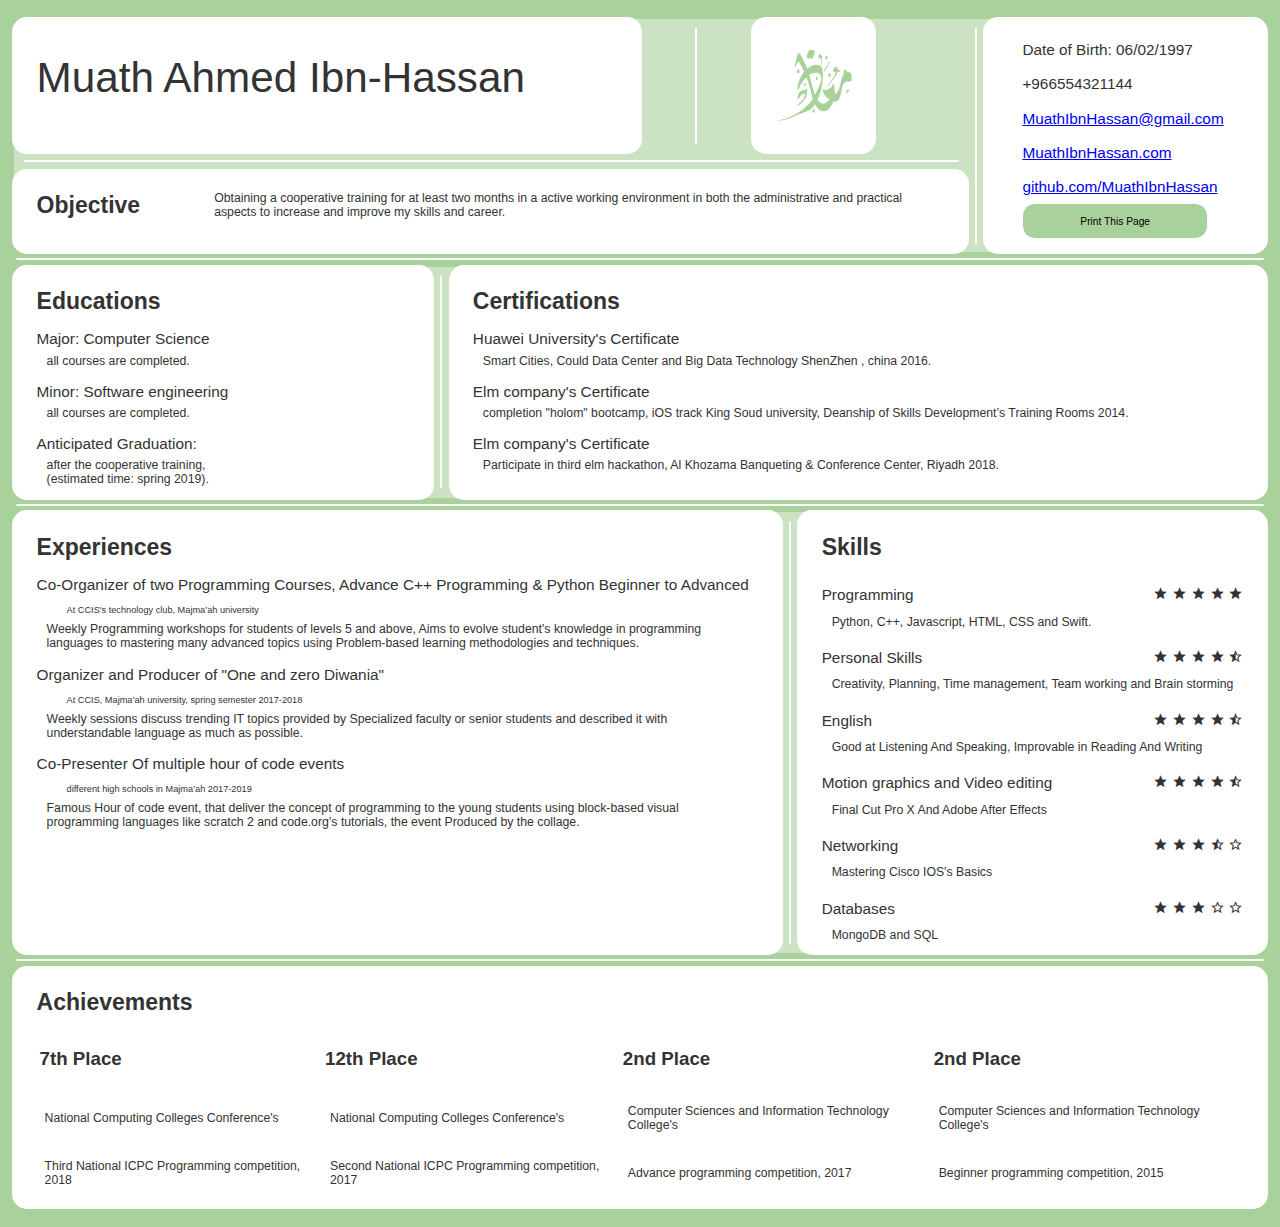
<file: index.html>
﻿<!DOCTYPE html>
<html>

<head>
    <script src="https://ajax.googleapis.com/ajax/libs/jquery/3.4.1/jquery.min.js"></script>
    <link href='https://fonts.googleapis.com/css?family=Roboto:100,300,350,400,500' rel='stylesheet'>
    <link href="https://fonts.googleapis.com/icon?family=Material+Icons" rel="stylesheet">
    <link rel="stylesheet" type="text/css" href="style.css">
    <script>
        $(document).ready(function () {
            $("#print-button").click(function () {
                $('link[href="style.css"]').attr('href', 'CVstyle.css');
                $('#my-logo').attr('src', 'resourses/myLogoGray.svg');
                setTimeout(function () { window.print(); }, 1000);
                setTimeout(function () { $('link[href="CVstyle.css"]').attr('href', 'style.css'); $('#my-logo').attr('src', 'resourses/myLogo.svg'); }, 10000);
            });
        });
    </script>

</head>

<body>

    <div class="container flexed" id="header">
        <div>
            <div id="name-and-objective">
                <div id="my-logo-div">
                    <div id="name" class="card left">
                        <h1>Muath Ahmed Ibn-Hassan</h1>
                    </div>
                    <hr />
                    <div class="card right">
                        <img id="my-logo" src="resourses/myLogo.svg" alt="Muath Ahmed Ibn-Hassan">
                    </div>
                </div>
                <hr />
                <div class="card right" id="objective">
                    <h1>
                        Objective
                    </h1>
                    <p>
                        Obtaining a cooperative training for at least two months in a active
                        working environment in both the administrative and practical aspects to
                        increase and improve my skills and career.
                    </p>
                </div>
            </div>
        </div>
        <hr />
        <div>
            <div class=" card" id="contacts">
                <table>
                    <tr>
                        <td>
                            <p>
                                Date of Birth: 06/02/1997
                            </p>
                        </td>
                    </tr>
                    <tr>
                        <td>
                            <p>
                                +966554321144
                            </p>
                        </td>
                    </tr>
                    <tr>
                        <td>
                            <p>
                                <a href="mailto:MuathIbnHassan@gmail.com">MuathIbnHassan@gmail.com</a>
                            </p>
                        </td>
                    </tr>
                    <tr>
                        <td>
                            <p>
                                <a href="https://MuathIbnHassan.com">MuathIbnHassan.com</a>
                            </p>
                        </td>
                    </tr>
                    <tr>
                        <td>
                            <p>
                                <a href="https://github.com/MuathIbnHassan">github.com/MuathIbnHassan</a>
                            </p>
                        </td>
                    </tr>
                    <tr>
                        <td id="print-button-parrent">
                            <button id="print-button">Print This Page</button>
                        </td>
                    </tr>
                </table>
            </div>
        </div>
    </div>
    <hr />
    <div class="container">
        <div class="card left">
            <h1>
                Educations
            </h1>
            <h2>
                Major: Computer Science
            </h2>
            <p>
                all courses are completed.
            </p>
            <h2>
                Minor: Software engineering
            </h2>
            <p>
                all courses are completed.
            </p>
            <h2>
                Anticipated Graduation:
            </h2>
            <p>
                after the cooperative training,<br>(estimated time: spring 2019).
            </p>
        </div>
        <hr />
        <div class="card right">
            <h1>
                Certifications
            </h1>
            <h2>
                Huawei University's Certificate
            </h2>
            <p>
                Smart Cities, Could Data Center and Big Data Technology ShenZhen , china
                2016.
            </p>
            <h2>
                Elm company's Certificate
            </h2>
            <p>
                completion "holom" bootcamp, iOS track King Soud university, Deanship of
                Skills Development’s Training Rooms 2014.
            </p>
            <h2>
                Elm company's Certificate
            </h2>
            <p>
                Participate in third elm hackathon, Al Khozama Banqueting &amp;
                Conference Center, Riyadh 2018.
            </p>
        </div>
    </div>
    <hr />
    <div class="container" id="ExperiencesAndSkills">
        <div class="card left">
            <h1>
                Experiences
            </h1>
            <h2>
                Co-Organizer of two Programming Courses, Advance C++ Programming & Python Beginner to Advanced
            </h2>
            <small>
                At CCIS's technology club, Majma’ah university

            </small>
            <p>
                Weekly Programming workshops for students of levels 5 and above, Aims to evolve student's knowledge
                in programming languages to mastering many advanced topics using Problem-based learning methodologies
                and techniques.

            </p>
            <h2>
                Organizer and Producer of "One and zero Diwania"
            </h2>
            <small>
                At CCIS, Majma’ah university, spring semester 2017-2018
            </small>
            <p>
                Weekly sessions discuss trending IT topics
                provided by Specialized faculty or senior students and described it with
                understandable language as much as possible.
            </p>
            <h2>
                Co-Presenter Of multiple hour of code events
            </h2>

            <small>
                different high schools in Majma’ah
                2017-2019
            </small>
            <p>
                Famous Hour of code event, that deliver the concept of
                programming to the young students using block-based visual programming
                languages like scratch 2 and code.org’s tutorials, the event Produced by
                the collage.
            </p>

        </div>
        <hr />
        <div class="card right">
            <h1>
                Skills
            </h1>

            <div class="skills-header">
                <h2>Programming</h2> <i class="material-icons">star star star star star</i>
            </div>
            <p>
                Python, C++, Javascript, HTML, CSS and Swift.
            </p>

            <div class="skills-header">
                <h2>Personal Skills</h2> <i class="material-icons">star star star star star_half</i>
            </div>
            <p>
                Creativity, Planning, Time management, Team working and Brain storming
            </p>

            <div class="skills-header">
                <h2>English </h2> <i class="material-icons">star star star star star_half</i>
            </div>
            <p>
                Good at Listening And Speaking, Improvable in Reading And Writing
            </p>

            <div class="skills-header">
                <h2>Motion graphics and Video editing</h2> <i class="material-icons">star star star star star_half</i>
            </div>
            <p>
                Final Cut Pro X And Adobe After Effects
            </p>

            <div class="skills-header">
                <h2>Networking</h2> <i class="material-icons">star star star star_half star_border</i>
            </div>
            <p>
                Mastering Cisco IOS's Basics
            </p>

            <div class="skills-header">
                <h2>Databases</h2> <i class="material-icons">star star star star_border star_border</i>
            </div>
            <p>
                MongoDB and SQL
            </p>
        </div>
    </div>
    <hr>
    <div class="card standAlone" id="achievements">
        <h1>
            Achievements
        </h1>

        <table>
            <tr>
                <th>
                    <h3>7th Place</h3>
                </th>
                <th>
                    <h3>
                        12th Place</h3>
                </th>
                <th>
                    <h3>
                        2nd Place
                    </h3>
                </th>
                <th>
                    <h3>
                        2nd Place
                    </h3>
                </th>
            </tr>
            <tr>
                <td>
                    <h5>National Computing
                        Colleges Conference's</h5>
                </td>
                <td>
                    <h5>National Computing
                        Colleges Conference's</h5>
                </td>
                <td>
                    <h5>Computer Sciences and Information Technology College's</h5>
                </td>
                <td>
                    <h5>Computer Sciences and Information Technology College's</h5>
                </td>
            </tr>
            <tr>
                <td>
                    <p>Third National ICPC Programming competition, 2018</p>
                </td>
                <td>
                    <p>
                        Second National ICPC Programming competition, 2017
                    </p>
                </td>
                <td>
                    <p>Advance programming competition, 2017</p>
                </td>
                <td>
                    <p>Beginner programming competition, 2015</p>
                </td>
            </tr>
        </table>
    </div>
</body>

</html>
</file>
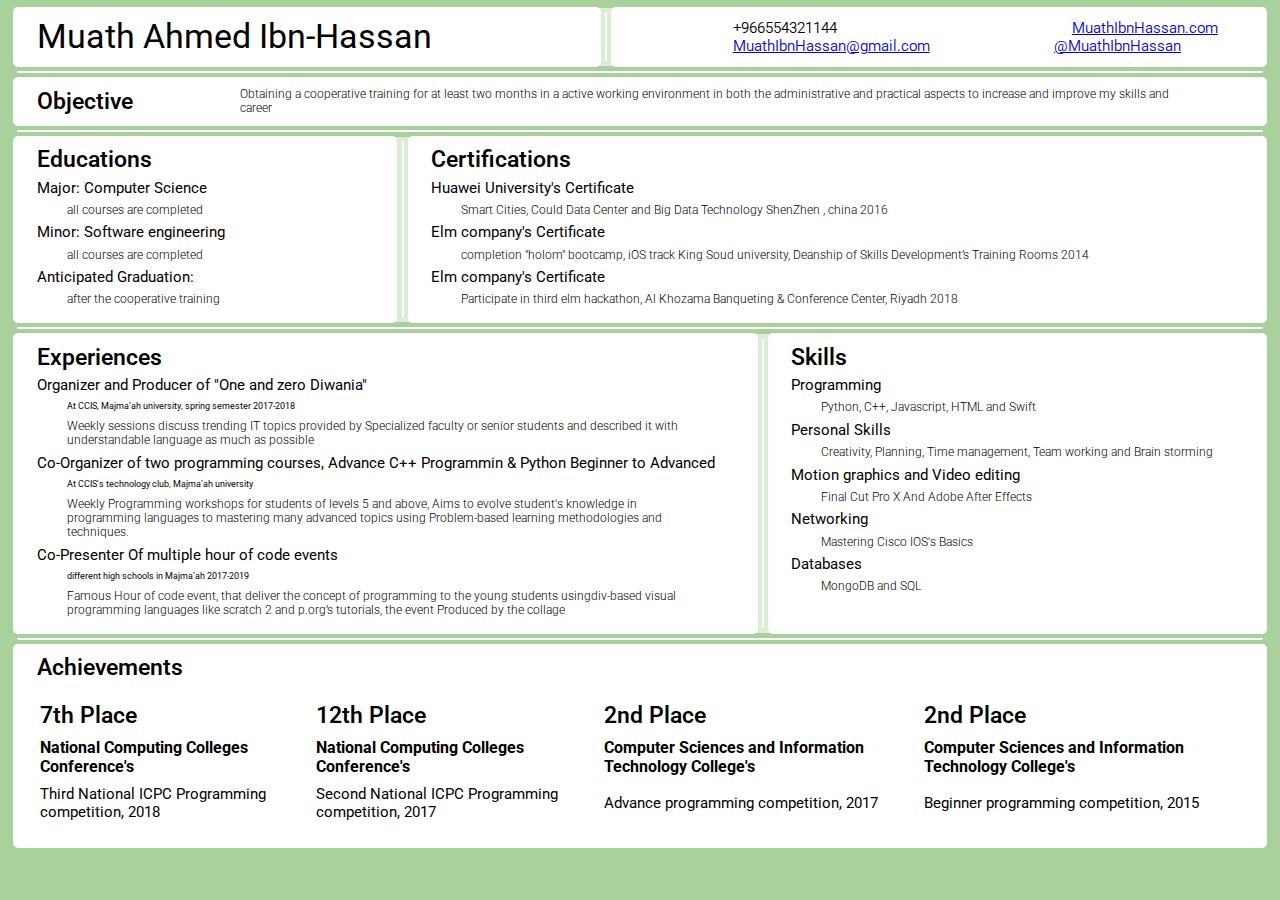
<file: beta/index.html>
﻿<!DOCTYPE html>
<html>

<head>
    <link href='https://fonts.googleapis.com/css?family=Roboto:100,300,350,400,500' rel='stylesheet'>
    <link rel="stylesheet" type="text/css" href="style.css">
</head>

<body>
    <div class="container">
        <div id="name" class="card">
            <h1>Muath Ahmed Ibn-Hassan</h1>
        </div>
        <hr />
        <div class="card flexed" id="contacts">
            <p>
                +966554321144<br><a href="mailto:MuathIbnHassan@gmail.com">MuathIbnHassan@gmail.com</a>
            </p>
            <p class="indented">
                <a href="https://MuathIbnHassan.com">MuathIbnHassan.com</a><br><a
                    href="https://twitter.com/MuathIbnHassan">@MuathIbnHassan</a>
            </p>
        </div>
    </div>
    <hr />
    <div class="card standAlone flexed" id="object">
        <h1>
            Objective
        </h1>
        <p>
            Obtaining a cooperative training for at least two months in a active
            working environment in both the administrative and practical aspects to
            increase and improve my skills and career
        </p>

    </div>
    <hr />
    <div class="container">
        <div class="card">
            <h1>
                Educations
            </h1>
            <h2>
                Major: Computer Science
            </h2>
            <p>
                all courses are completed
            </p>
            <h2>
                Minor: Software engineering
            </h2>
            <p>
                all courses are completed
            </p>
            <h2>
                Anticipated Graduation:
            </h2>
            <p>
                after the cooperative training
            </p>
        </div>
        <hr />
        <div class="card">
            <h1>
                Certifications
            </h1>
            <h2>
                Huawei University's Certificate
            </h2>
            <p>
                Smart Cities, Could Data Center and Big Data Technology ShenZhen , china
                2016
            </p>
            <h2>
                Elm company's Certificate
            </h2>
            <p>
                completion "holom" bootcamp, iOS track King Soud university, Deanship of
                Skills Development’s Training Rooms 2014
            </p>
            <h2>
                Elm company's Certificate
            </h2>
            <p>
                Participate in third elm hackathon, Al Khozama Banqueting &amp;
                Conference Center, Riyadh 2018
            </p>
        </div>
    </div>
    <hr />
    <div class="container" id="ExperiencesAndSkills">
        <div class="card">
            <h1>
                Experiences
            </h1>
            <h2>
                Organizer and Producer of "One and zero Diwania"
            </h2>
            <small>
                At CCIS, Majma’ah university, spring semester 2017-2018
            </small>
            <p>
                Weekly sessions discuss trending IT topics
                provided by Specialized faculty or senior students and described it with
                understandable language as much as possible
            </p>
            <h2>
                Co-Organizer of two programming courses, Advance C++ Programmin & Python Beginner to Advanced
            </h2>
            <small>
                At CCIS's technology club, Majma’ah university

            </small>
            <p>
                Weekly Programming workshops for students of levels 5 and above, Aims to evolve student's knowledge
                in
                programming languages to mastering many advanced topics using Problem-based learning methodologies
                and
                techniques.

            </p>
            <h2>
                Co-Presenter Of multiple hour of code events
            </h2>

            <small>
                different high schools in Majma’ah
                2017-2019
            </small>
            <p>
                Famous Hour of code event, that deliver the concept of
                programming to the young students usingdiv-based visual programming
                languages like scratch 2 and p.org’s tutorials, the event Produced by
                the collage
            </p>

        </div>
        <hr />
        <div class="card">
            <h1>
                Skills
            </h1>
            <h2>
                Programming
            </h2>
            <p>
                Python, C++, Javascript, HTML and Swift
            </p>

            <h2>
                Personal Skills
            </h2>
            <p>
                Creativity, Planning, Time management, Team working and Brain storming
            </p>
            <h2>
                Motion graphics and Video editing
            </h2>
            <p>
                Final Cut Pro X And Adobe After Effects</p>
            <h2>
                Networking
            </h2>
            <p>
                Mastering Cisco IOS's Basics
            </p>
            <h2>
                Databases
            </h2>
            <p>
                MongoDB and SQL
            </p>
        </div>
    </div>
    <hr>
    <div class="card standAlone" id="achievements">
        <h1>
            Achievements
        </h1>

        <table>
            <tr>
                <th>
                    <h1>7th Place</h1>
                </th>
                <th>
                    <h1>
                        12th Place</h1>
                </th>
                <th>
                    <h1>
                        2nd Place
                    </h1>
                </th>
                <th>
                    <h1>
                        2nd Place
                    </h1>
                </th>
            </tr>
            <tr>
                <td>
                    <h4>National Computing
                        Colleges Conference's</h4>
                </td>
                <td>
                    <h4>National Computing
                        Colleges Conference's</h4>
                </td>
                <td>
                    <h4>Computer Sciences and Information Technology College's</h4>
                </td>
                <td>
                    <h4>Computer Sciences and Information Technology College's</h4>
                </td>
            </tr>
            <tr>
                <td>
                    <h2>Third National ICPC Programming competition, 2018</h2>
                </td>
                <td>
                    <h2>
                        Second National ICPC Programming competition, 2017
                    </h2>
                </td>
                <td>
                    <h2>Advance programming competition, 2017</h2>
                </td>
                <td>
                    <h2>Beginner programming competition, 2015</h2>
                </td>
            </tr>
        </table>
    </div>
</body>

</html>
</file>
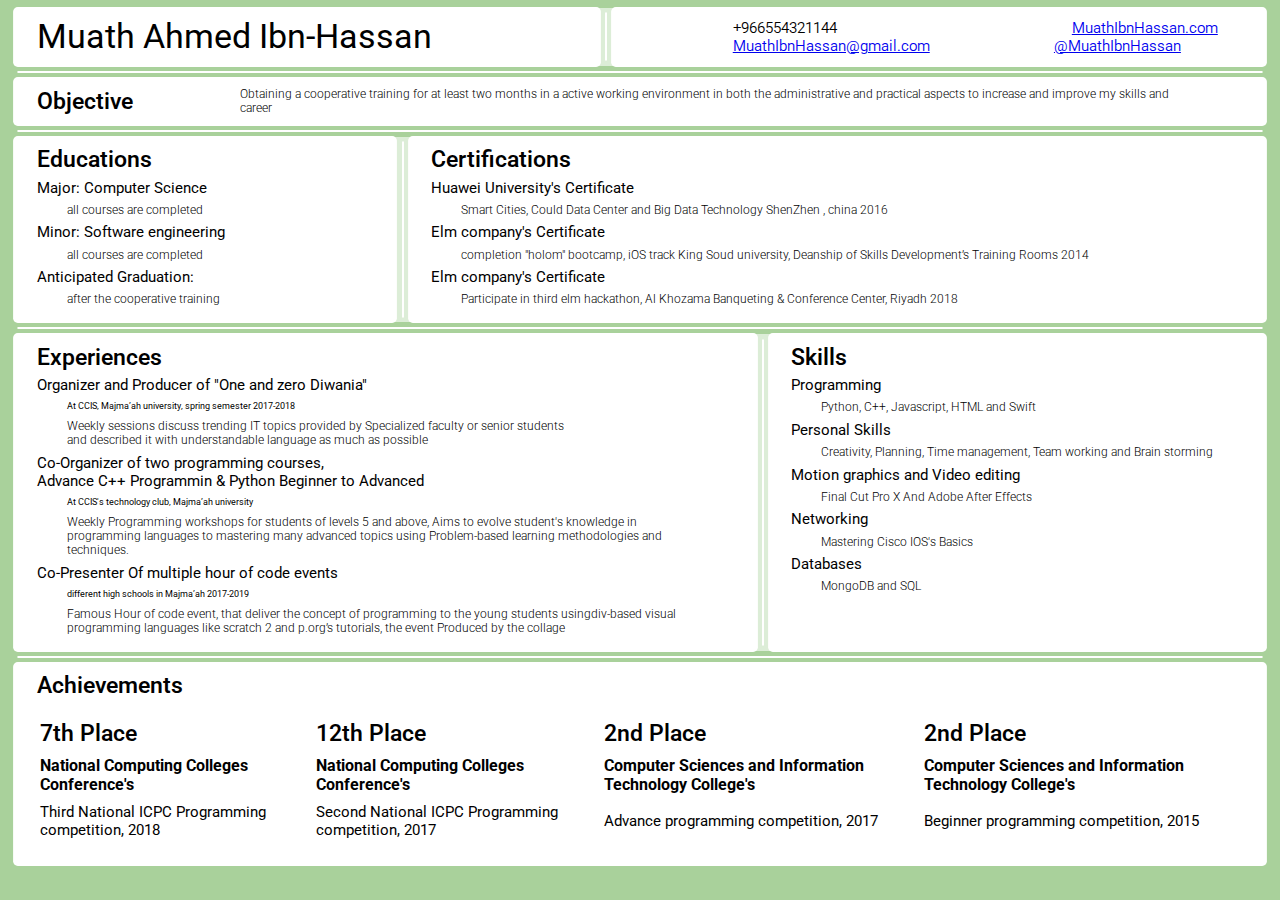
<file: beta2/index.html>
﻿<!DOCTYPE html>
<html>

<head>
    <link href='https://fonts.googleapis.com/css?family=Roboto:100,300,350,400,500' rel='stylesheet'>
    <link rel="stylesheet" type="text/css" href="style.css">
</head>

<body>
    <div class="container">
        <div id="name" class="card left">
            <h1>Muath Ahmed Ibn-Hassan</h1>
        </div>
        <hr />
        <div class="card flexed" id="contacts">
            <p>
                +966554321144<br><a href="mailto:MuathIbnHassan@gmail.com">MuathIbnHassan@gmail.com</a>
            </p>
            <p class="indented">
                <a href="https://MuathIbnHassan.com">MuathIbnHassan.com</a><br><a
                    href="https://twitter.com/MuathIbnHassan">@MuathIbnHassan</a>
            </p>
        </div>
    </div>
    <hr />
    <div class="card standAlone flexed right" id="object">
        <h1>
            Objective
        </h1>
        <p>
            Obtaining a cooperative training for at least two months in a active
            working environment in both the administrative and practical aspects to
            increase and improve my skills and career
        </p>

    </div>
    <hr />
    <div class="container">
        <div class="card left">
            <h1>
                Educations
            </h1>
            <h2>
                Major: Computer Science
            </h2>
            <p>
                all courses are completed
            </p>
            <h2>
                Minor: Software engineering
            </h2>
            <p>
                all courses are completed
            </p>
            <h2>
                Anticipated Graduation:
            </h2>
            <p>
                after the cooperative training
            </p>
        </div>
        <hr />
        <div class="card right">
            <h1>
                Certifications
            </h1>
            <h2>
                Huawei University's Certificate
            </h2>
            <p>
                Smart Cities, Could Data Center and Big Data Technology ShenZhen , china
                2016
            </p>
            <h2>
                Elm company's Certificate
            </h2>
            <p>
                completion "holom" bootcamp, iOS track King Soud university, Deanship of
                Skills Development’s Training Rooms 2014
            </p>
            <h2>
                Elm company's Certificate
            </h2>
            <p>
                Participate in third elm hackathon, Al Khozama Banqueting &amp;
                Conference Center, Riyadh 2018
            </p>
        </div>
    </div>
    <hr />
    <div class="container" id="ExperiencesAndSkills">
        <div class="card left">
            <h1>
                Experiences
            </h1>
            <h2>
                Organizer and Producer of "One and zero Diwania"
            </h2>
            <small>
                At CCIS, Majma’ah university, spring semester 2017-2018
            </small>
            <p>
                Weekly sessions discuss trending IT topics
                provided by Specialized faculty or senior students <br /> and described it with
                understandable language as much as possible
            </p>
            <h2>
                Co-Organizer of two programming courses,<br>Advance C++ Programmin & Python Beginner to Advanced
            </h2>
            <small>
                At CCIS's technology club, Majma’ah university

            </small>
            <p>
                Weekly Programming workshops for students of levels 5 and above, Aims to evolve student's knowledge
                in
                programming languages to mastering many advanced topics using Problem-based learning methodologies
                and
                techniques.

            </p>
            <h2>
                Co-Presenter Of multiple hour of code events
            </h2>

            <small>
                different high schools in Majma’ah
                2017-2019
            </small>
            <p>
                Famous Hour of code event, that deliver the concept of
                programming to the young students usingdiv-based visual programming
                languages like scratch 2 and p.org’s tutorials, the event Produced by
                the collage
            </p>

        </div>
        <hr />
        <div class="card right">
            <h1>
                Skills
            </h1>
            <h2>
                Programming
            </h2>
            <p>
                Python, C++, Javascript, HTML and Swift
            </p>

            <h2>
                Personal Skills
            </h2>
            <p>
                Creativity, Planning, Time management, Team working and Brain storming
            </p>
            <h2>
                Motion graphics and Video editing
            </h2>
            <p>
                Final Cut Pro X And Adobe After Effects</p>
            <h2>
                Networking
            </h2>
            <p>
                Mastering Cisco IOS's Basics
            </p>
            <h2>
                Databases
            </h2>
            <p>
                MongoDB and SQL
            </p>
        </div>
    </div>
    <hr>
    <div class="card standAlone" id="achievements">
        <h1>
            Achievements
        </h1>

        <table>
            <tr>
                <th>
                    <h1>7th Place</h1>
                </th>
                <th>
                    <h1>
                        12th Place</h1>
                </th>
                <th>
                    <h1>
                        2nd Place
                    </h1>
                </th>
                <th>
                    <h1>
                        2nd Place
                    </h1>
                </th>
            </tr>
            <tr>
                <td>
                    <h4>National Computing
                        Colleges Conference's</h4>
                </td>
                <td>
                    <h4>National Computing
                        Colleges Conference's</h4>
                </td>
                <td>
                    <h4>Computer Sciences and Information Technology College's</h4>
                </td>
                <td>
                    <h4>Computer Sciences and Information Technology College's</h4>
                </td>
            </tr>
            <tr>
                <td>
                    <h2>Third National ICPC Programming competition, 2018</h2>
                </td>
                <td>
                    <h2>
                        Second National ICPC Programming competition, 2017
                    </h2>
                </td>
                <td>
                    <h2>Advance programming competition, 2017</h2>
                </td>
                <td>
                    <h2>Beginner programming competition, 2015</h2>
                </td>
            </tr>
        </table>
    </div>
</body>

</html>
</file>
<file: style.css>
﻿:root {
    --inner-color-red: 255;
    --inner-color-blue: 255;
    --inner-color-green: 255;
    --innerColor: rgb(var(--inner-color-red), var(--inner-color-green), var(--inner-color-blue));

    --background-color-red: 169;
    --background-color-green: 209;
    --background-color-blue: 155;
    --background-color: rgb(var(--background-color-red), var(--background-color-green), var(--background-color-blue));
    --background-opacity: 40%;
    --border-radios: 1vw;

    --hr-border: 0.125vw;

    --hr-margin-vertical: 0.2vw;
    --hr-margin: calc((var(--hr-border) + var(--hr-margin-vertical)) * 2);

    --hr-margin-horizontal: 0.7vw;
    --div-hr-margin: calc((var(--hr-border) + var(--hr-margin-vertical)) * 2);

    --hr-height: calc((var(--hr-border) + var(--hr-margin-vertical)));

    --font-parent-size-unit: calc(((1vw + 1vh - 0.15vh)/ 2));
    --font-size-unit: calc(var(--font-parent-size-unit));
}

@page {
    size: auto;
    margin: 0mm;
}

@media screen and (max-device-width: 480px) {

    /* Fixing auto resizing on Safari for iOS */
    body {
        -webkit-text-size-adjust: none;
    }
}

html {

    width: auto;

}

body {
    background-color: var(--background-color);
    font-family: -apple-system, BlinkMacSystemFont, sans-serif, Arial, Roboto;
    color: #333333;

    padding: 1.25vh 0;
    display: grid;
    grid-template: max-content var(--hr-height) max-content var(--hr-height) max-content var(--hr-height) max-content var(--hr-height) max-content;

}


hr {
    height: 0;
    border: var(--hr-border) solid var(--innerColor);
    border-radius: var(--border-radios);
    padding: 0;
    margin: 0.5vw var(--hr-margin);
}

div hr {
    margin: var(--div-hr-margin);
    height: auto;
}

h1 {
    font-size: calc(2.25 * var(--font-size-unit));
    font-weight: 550;
    margin-right: auto;

    margin-block-end: calc(1 * var(--font-size-unit));
}

h2,
.material-icons {
    font-size: calc(1.5 * var(--font-size-unit));
    font-weight: 400;
    margin-block-start: calc(1.5 * var(--font-size-unit));
    margin-block-end: calc(0.5 * var(--font-size-unit));
}

.skills-header {
    display: grid;
    grid-template-columns: auto min-content min-content min-content min-content min-content;

}

p {

    font-size: calc(1.2 * var(--font-size-unit));
    font-weight: 300;
    margin-block-start: calc(0.5 * var(--font-size-unit));
    margin-block-end: calc(0.5 * var(--font-size-unit));
    padding: 0px 10px;
    max-width: 65vw;
}

small {
    padding: 0px 30px;
    font-size: calc(0.9 * var(--font-size-unit));
    margin-block-start: calc(0.5 * var(--font-size-unit));
    margin-block-end: calc(0.5 * var(--font-size-unit));
}

th h4,
td h5,
td p {
    margin-block-start: 0.5vw;
    margin-block-end: 0.5vw;
    padding: 0 5px 0 0;
}

td h5 {
    font-size: calc(1.2 * var(--font-size-unit));
    font-weight: 500;
}


table,
th,
td {
    margin-top: auto;
    margin-bottom: auto;
}

td {
    border: solid transparent calc(0.5 * var(--font-size-unit));
}

th {
    text-align: left;
}

.container {
    display: grid;
    grid-template-columns: minmax(25%, auto) min-content minmax(25%, auto);
    background-color: rgba(var(--inner-color-red), var(--inner-color-green), var(--inner-color-blue), var(--background-opacity));
    border-radius: var(--border-radios);
    margin: 0 0.5vw;

}

.card {
    border: solid 0.25vw var(--innerColor);
    box-shadow: 0 0 0 0.15vw var(--innerColor);
    border-radius: var(--border-radios);
    background-color: var(--innerColor);
    padding: calc(12px - 1vh) 1.5vw;
    height: auto;

}

.standAlone {
    max-height: 100%;
    margin: 0 0.5vw;
}

.flexed {
    display: flex;

}

.left {
    width: auto;
}

.right {
    width: auto;
}

.indented {
    text-indent: calc(1.375 * var(--font-size-unit))
}

#header {
    display: grid;
    grid-template-columns: auto min-content min-content;
}

#name h1 {
    font-weight: 400;
    font-size: 3.3vw;
}

#name-and-objective {
    display: grid;
    grid-template-rows: auto min-content auto;
    height: 100%;

}



#my-logo-div .right {
    padding: 0;
}

#my-logo {
    display: block;
    margin: auto;
    width: 70%;
    padding: 20% 0;
    max-width: 9vw;
    /* 
    width: 60%;
    padding: 0;
    margin: 0px;
    margin-right: 10%;
    margin-left: 10%;
    border: 1px solid black;
    max-width: 10vw; */
}

#my-logo-div {
    display: grid;
    grid-template-columns: auto minmax(1.5vw, auto) max-content auto;
}

#my-logo-div hr {
    width: 0px;
    margin-right: auto;
    margin-left: auto;
}

#contacts {
    height: 100%;
    box-sizing: border-box;
    -webkit-box-sizing: border-box;
}

#contacts table {
    margin: auto;
    padding: 0.75vh;
    height: 100%;
}

#contacts p {
    font-size: calc(1.5 * var(--font-size-unit));
    font-weight: 350;
    margin-top: auto;
    margin-bottom: auto;
    margin-left: auto;
    margin-right: auto;
    padding-left: 0;
}

#print-button:hover {
    background-color: rgba(var(--background-color-red), var(--background-color-green), var(--background-color-blue), var(--background-opacity));
}

#print-button {
    width: 90%;
    height: 175%;
    font-size: calc(1 * var(--font-size-unit));
    font-weight: 350;




    background-color: var(--background-color);
    border: 1px solid var(--innerColor);
    border-radius: var(--border-radios);
}

#objective {
    display: grid;
    grid-template-columns: auto auto;
}

#material-icon {
    font-size: inherit;
    padding: 10px
}

#objective h1 {
    margin-right: 5vw;
}

#objective p {
    margin: auto;
}

#objective p,
#objective h1 {
    margin-block-end: 3vh;
}
</file>
<file: beta/style.css>
﻿:root {
    --inner-color-red: 255;
    --inner-color-blue: 255;
    --inner-color-green: 255;
    --innerColor: rgb(var(--inner-color-red), var(--inner-color-green), var(--inner-color-blue));

    --background-color-red: 169;
    --background-color-green: 209;
    --background-color-blue: 155;
    --background-color: rgb(var(--background-color-red), var(--background-color-green), var(--background-color-blue));
    --background-opacity: 60%;
    --border-radios: 0.3vw;

    --hr-border: 0.1vw;
    --hr-margin-vertical: 0.4vw;
    --hr-margin-horizontal: 0.7vw;

    --font-parent-size-unit: calc(((1vw + 1vh - 0.15vh)/ 2));
    --font-size-unit: calc(var(--font-parent-size-unit));
}

body {
    background-color: var(--background-color);
    font-family: Roboto;
}


hr {
    border: var(--hr-border) solid var(--innerColor);
    border-radius: var(--border-radios);
    margin: var(--hr-margin-vertical) var(--hr-margin-horizontal);
}

div hr {
    margin: calc(var(--hr-margin-horizontal) / 2) var(--hr-margin-vertical);
}




h1 {
    font-size: calc(2.25 * var(--font-size-unit));
    font-weight: 550;

}

h2 {
    font-size: calc(1.5 * var(--font-size-unit));
    font-weight: 400;
    margin-block-start: 1.5vw;
    margin-block-end: 0.5vw;

}


p {
    font-size: calc(1.2 * var(--font-size-unit));
    font-weight: 300;
    margin-block-start: 0.5vw;
    margin-block-end: 0.5vw;
    padding: 0px 30px;
    max-width: 75vw;
}

small {
    padding: 0px 30px;
    font-size: calc(0.9 * var(--font-size-unit));
    margin-block-start: 0.5vw;
    margin-block-end: 0.5vw;
}



th {
    text-align: left;
}

.container {
    display: grid;

    grid-template-columns: auto min-content auto;
    background-color: rgba(var(--inner-color-red), var(--inner-color-green), var(--inner-color-blue), var(--background-opacity));
    border-radius: var(--border-radios);
    margin: 0 0.5vw;

}

.card {
    display: block;
    border: solid 0.25vw var(--innerColor);
    box-shadow: 0 0 0 0.07vw var(--innerColor);
    border-radius: var(--border-radios);
    background-color: var(--innerColor);
    padding: 0.5vw 1.5vw;

}

.standAlone {
    margin: 0 0.5vw;
}

.flexed {
    display: flex;

}


h1 {
    margin-right: auto;
    margin-block-start: auto;
    margin-block-end: auto;
}

#name h1 {
    font-weight: 400;
    font-size: calc(3.3 * var(--font-size-unit));
}


#contacts p {
    font-size: calc(1.5 * var(--font-size-unit));
    font-weight: 350;
    margin-top: auto;
    margin-bottom: auto;
    margin-left: auto;
    padding: 0 2vw;
}

.indented {
    text-indent: 1.4vw
}

#object h1 {
    margin-right: 5vw;
}

#object p {
    margin: auto;
}

th h1,
td h4,
td,
h2 {
    margin-block-start: 0.4vw;
    margin-block-end: 0;
}

table,
th,
td {
    margin: 1vw 0;
}
</file>
<file: beta2/style.css>
﻿:root {
    --inner-color-red: 255;
    --inner-color-blue: 255;
    --inner-color-green: 255;
    --innerColor: rgb(var(--inner-color-red), var(--inner-color-green), var(--inner-color-blue));

    --background-color-red: 169;
    --background-color-green: 209;
    --background-color-blue: 155;
    --background-color: rgb(var(--background-color-red), var(--background-color-green), var(--background-color-blue));
    --background-opacity: 60%;
    --border-radios: 0.3vw;

    --hr-border: 0.1vw;
    --hr-margin-vertical: 0.4vw;
    --hr-margin-horizontal: 0.7vw;

    --font-parent-size-unit: calc(((1vw + 1vh - 0.15vh)/ 2));
    --font-size-unit: calc(var(--font-parent-size-unit));
}

body {
    background-color: var(--background-color);
    font-family: Roboto;
}


hr {
    border: var(--hr-border) solid var(--innerColor);
    border-radius: var(--border-radios);
    margin: var(--hr-margin-vertical) var(--hr-margin-horizontal);
}

div hr {
    margin: calc(var(--hr-margin-horizontal) / 2) var(--hr-margin-vertical);
}




h1 {
    font-size: calc(2.25 * var(--font-size-unit));
    font-weight: 550;

}

h2 {
    font-size: calc(1.5 * var(--font-size-unit));
    font-weight: 400;
    margin-block-start: 1.5vw;
    margin-block-end: 0.5vw;

}


p {
    font-size: calc(1.2 * var(--font-size-unit));
    font-weight: 300;
    margin-block-start: 0.5vw;
    margin-block-end: 0.5vw;
    padding: 0px 30px;
    max-width: 75vw;
}

small {
    padding: 0px 30px;
    font-size: calc(0.9 * var(--font-size-unit));
    margin-block-start: 0.5vw;
    margin-block-end: 0.5vw;
}



th {
    text-align: left;
}

.container {
    display: grid;

    grid-template-columns: auto min-content auto;
    background-color: rgba(var(--inner-color-red), var(--inner-color-green), var(--inner-color-blue), var(--background-opacity));
    border-radius: var(--border-radios);
    margin: 0 0.5vw;

}

.card {
    display: block;
    border: solid 0.25vw var(--innerColor);
    box-shadow: 0 0 0 0.07vw var(--innerColor);
    border-radius: var(--border-radios);
    background-color: var(--innerColor);
    padding: 0.5vw 1.5vw;

}

.standAlone {
    margin: 0 0.5vw;
}

.flexed {
    display: flex;

}


h1 {
    margin-right: auto;
    margin-block-start: auto;
    margin-block-end: auto;
}

#name h1 {
    font-weight: 400;
    font-size: calc(3.3 * var(--font-size-unit));
}


#contacts p {
    font-size: calc(1.5 * var(--font-size-unit));
    font-weight: 350;
    margin-top: auto;
    margin-bottom: auto;
    margin-left: auto;
    padding: 0 2vw;
}

.indented {
    text-indent: 1.4vw
}

#object h1 {
    margin-right: 5vw;
}

#object p {
    margin: auto;
}

th h1,
td h4,
td,
h2 {
    margin-block-start: 0.4vw;
    margin-block-end: 0;
}

table,
th,
td {
    margin: 1vw 0;
}
</file>
